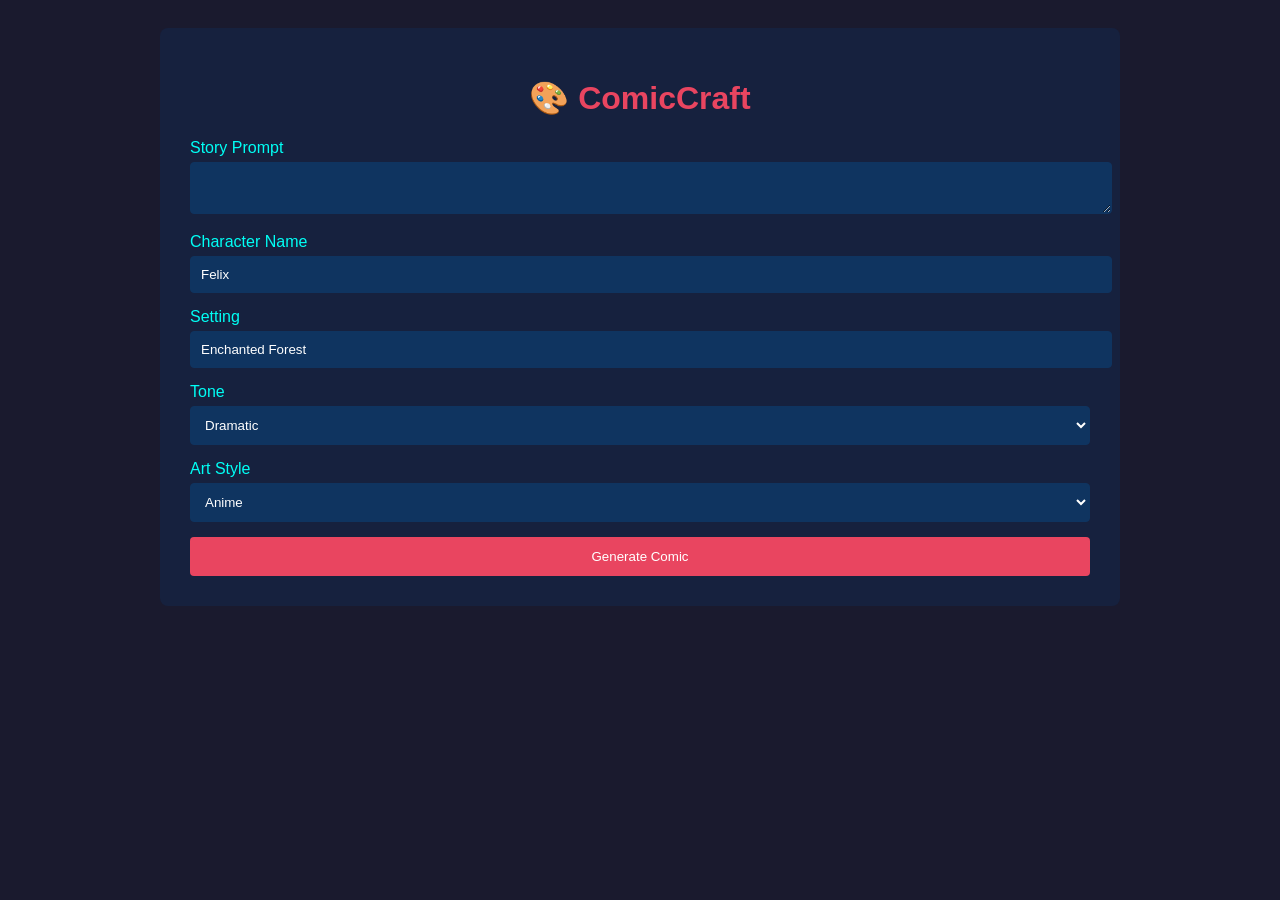
<file: templates/index.html>
﻿<!DOCTYPE html>
<html>
<head><title>ComicCraft</title><link rel="stylesheet" href="/static/css/style.css"></head>
<body>
    <div class="container">
        <h1>🎨 ComicCraft</h1>
        <form action="/generate" method="post">
            <div class="form-group"><label>Story Prompt</label><textarea name="story_prompt" required></textarea></div>
            <div class="form-group"><label>Character Name</label><input type="text" name="character_name" value="Felix" required></div>
            <div class="form-group"><label>Setting</label><input type="text" name="setting" value="Enchanted Forest" required></div>
            <div class="form-group"><label>Tone</label><select name="tone"><option>Dramatic</option><option>Funny</option></select></div>
            <div class="form-group"><label>Art Style</label><select name="art_style"><option>Anime</option><option>Comic Book</option></select></div>
            <button type="submit">Generate Comic</button>
        </form>
    </div>
</body>
</html>
</file>
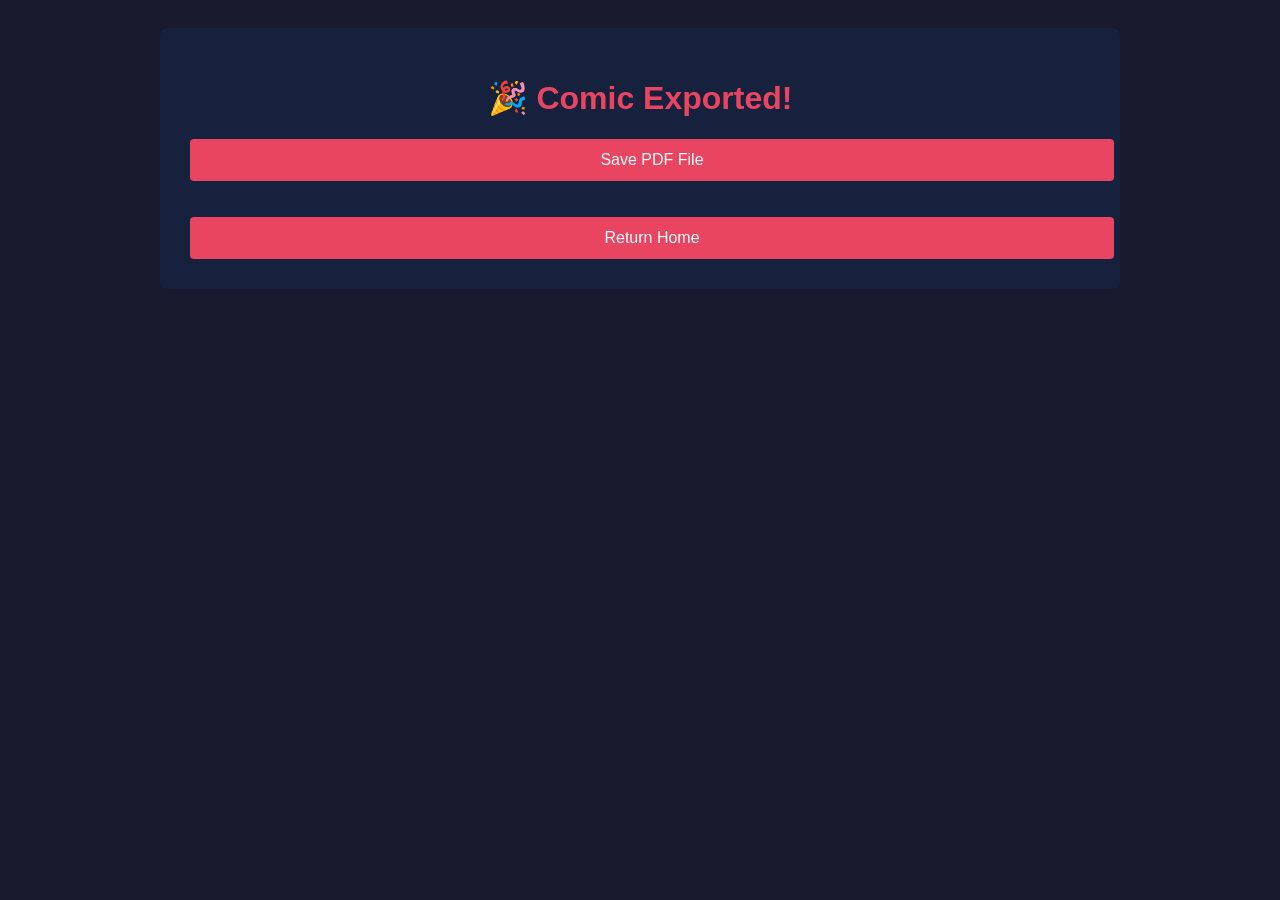
<file: templates/export_success.html>
﻿<!DOCTYPE html>
<html>
<head><title>Success</title><link rel="stylesheet" href="/static/css/style.css"></head>
<body>
    <div class="container" style="text-align: center;">
        <h1>🎉 Comic Exported!</h1>
        <a href="{{ pdf_path }}" download class="btn">Save PDF File</a><br><br>
        <a href="/" class="btn">Return Home</a>
    </div>
</body>
</html>
</file>
<file: static/css/style.css>
﻿body { font-family: sans-serif; background: #1a1a2e; color: #fff; padding: 20px; }
.container { max-width: 900px; margin: 0 auto; background: #16213e; padding: 30px; border-radius: 8px; }
h1, h2 { color: #e94560; text-align: center; }
.form-group { margin-bottom: 15px; }
label { display: block; margin-bottom: 5px; color: #00fff5; }
input, select, textarea { width: 100%; padding: 10px; background: #0f3460; color: #fff; border: 1px solid #0f3460; border-radius: 4px; }
button, .btn { display: block; width: 100%; padding: 12px; background: #e94560; color: #fff; border: none; border-radius: 4px; text-align: center; text-decoration: none; cursor: pointer; }
.panel-card { background: #0f3460; border: 1px solid #e94560; padding: 15px; margin-bottom: 20px; border-radius: 6px; }
.panel-image { width: 100%; max-height: 400px; object-fit: contain; margin: 10px 0; }
.story-text { background: #16213e; padding: 10px; border-left: 3px solid #00fff5; }
</file>
